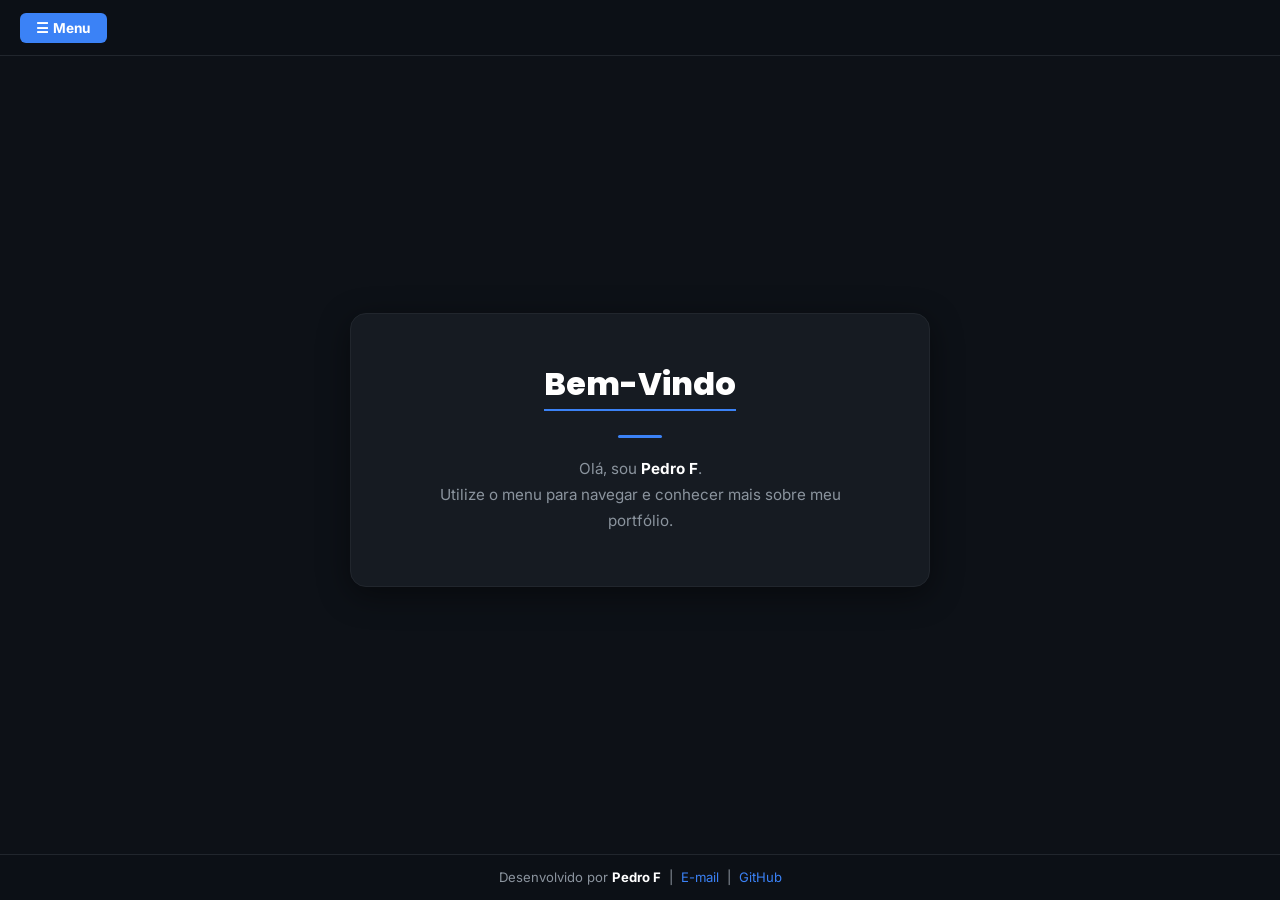
<file: index.html>
<!DOCTYPE html>
<html lang="pt-br">
<head>
    <meta charset="UTF-8">
    <meta name="viewport" content="width=device-width, initial-scale=1.0">
    <title>Pedro F. | Portfólio</title>
    <link rel="preconnect" href="https://fonts.gstatic.com" crossorigin>
    <link href="https://fonts.googleapis.com/css2?family=Inter:wght@400;500;600&family=Poppins:wght@700;800&display=swap" rel="stylesheet">
    <link rel="stylesheet" href="extensao_00.css">
    <style>
        body { 
            display: flex; 
            flex-direction: column; 
            align-items: center;
            min-height: 100vh; 
        }

        #page {
            position: relative;
            z-index: 10;
            flex: 1;
            width: 100%;
            display: flex;
            flex-direction: column;
            align-items: center;
            justify-content: center;
            text-align: center;
            min-height: calc(100vh - var(--header-h) - 80px);
            padding: 24px;
        }

        .bem-vindo {
            background: var(--bg2);
            border: 1px solid var(--bg3);
            border-radius: var(--radius-lg);
            padding: 52px 60px;
            max-width: 580px;
            width: 100%;
            margin: 0 auto;
            text-align: center;
            box-shadow: var(--shadow);
            position: relative;
            z-index: 10;
        }
        .bem-vindo h2 {
            font-family: 'Poppins', sans-serif;
            font-size: 2rem;
            font-weight: 800;
            color: var(--text);
            line-height: 1.15;
        }
        .bem-vindo h2 span { color: var(--accent); }
        .welcome-divider {
            width: 44px; height: 3px;
            background: var(--accent);
            border-radius: 2px;
            margin: 18px auto;
        }
        .bem-vindo p {
            color: var(--muted);
            font-size: 0.95rem;
            line-height: 1.7;
            margin-bottom: 0;
        }

        @media (max-width: 540px) {
            .bem-vindo { padding: 36px 24px; }
            .bem-vindo h2 { font-size: 1.5rem; }
        }
    </style>
</head>
<body>

<div id="overlay"></div>

<aside id="sidebar" aria-label="Menu lateral">
    <div class="sidebar-header">
        <h1>PEDRO H. Carneiro</h1>
        <p class="subtitulo">Estudante de Tecnologia da Informação</p>
    </div>
    <nav class="sidebar-nav">
        <ul>
            <li><a href="sobre00.html" target="_self"><span class="nav-icon"></span>Sobre Mim</a></li>
            <li><a href="habilidades00.html" target="_self"><span class="nav-icon"></span>Habilidades</a></li>
            <li><a href="curiosidades.html" target="_self"><span class="nav-icon"></span>Curiosidades</a></li>
            <li><a href="contato00.html" target="_self"><span class="nav-icon"></span>Contato</a></li>
            <li><a href="calculadora.html" target="_self"><span class="nav-icon"></span>Calculadora</a></li>
        </ul>
    </nav>
    <div class="sidebar-footer">
        <p>Desenvolvido por <strong>Pedro F</strong></p>
        <p style="margin-top:6px;">
            <a href="https://mail.google.com/mail/?view=cm&fs=1&to=pedrofranchim35@gmail.com" target="_blank">E-mail</a>
            &nbsp;|&nbsp;
            <a href="https://github.com/pedrofranchim" target="_blank">GitHub</a>
        </p>
    </div>
</aside>

<header id="topbar">
    <button id="menu-btn" aria-label="Abrir menu" aria-expanded="false" aria-controls="sidebar">
        ☰ Menu
    </button>
</header>

<main id="page">
    <section class="bem-vindo" aria-label="Bem-vindo">
        <h2>Bem-Vindo</h2>
        <div class="welcome-divider"></div>
        <p>
            Olá, sou <strong style="color:var(--text)">Pedro F</strong>.<br>
            Utilize o menu para navegar e conhecer mais sobre meu portfólio.
        </p>
    </section>
</main>

<footer>
    Desenvolvido por <strong>Pedro F</strong> &nbsp;|&nbsp;
    <a href="https://mail.google.com/mail/?view=cm&fs=1&to=pedrofranchim35@gmail.com" target="_blank">E-mail</a>
    &nbsp;|&nbsp;
    <a href="https://github.com/pedrofranchim" target="_blank">GitHub</a>
</footer>

<script src="script.js"></script>
</body>
</html>
</file>
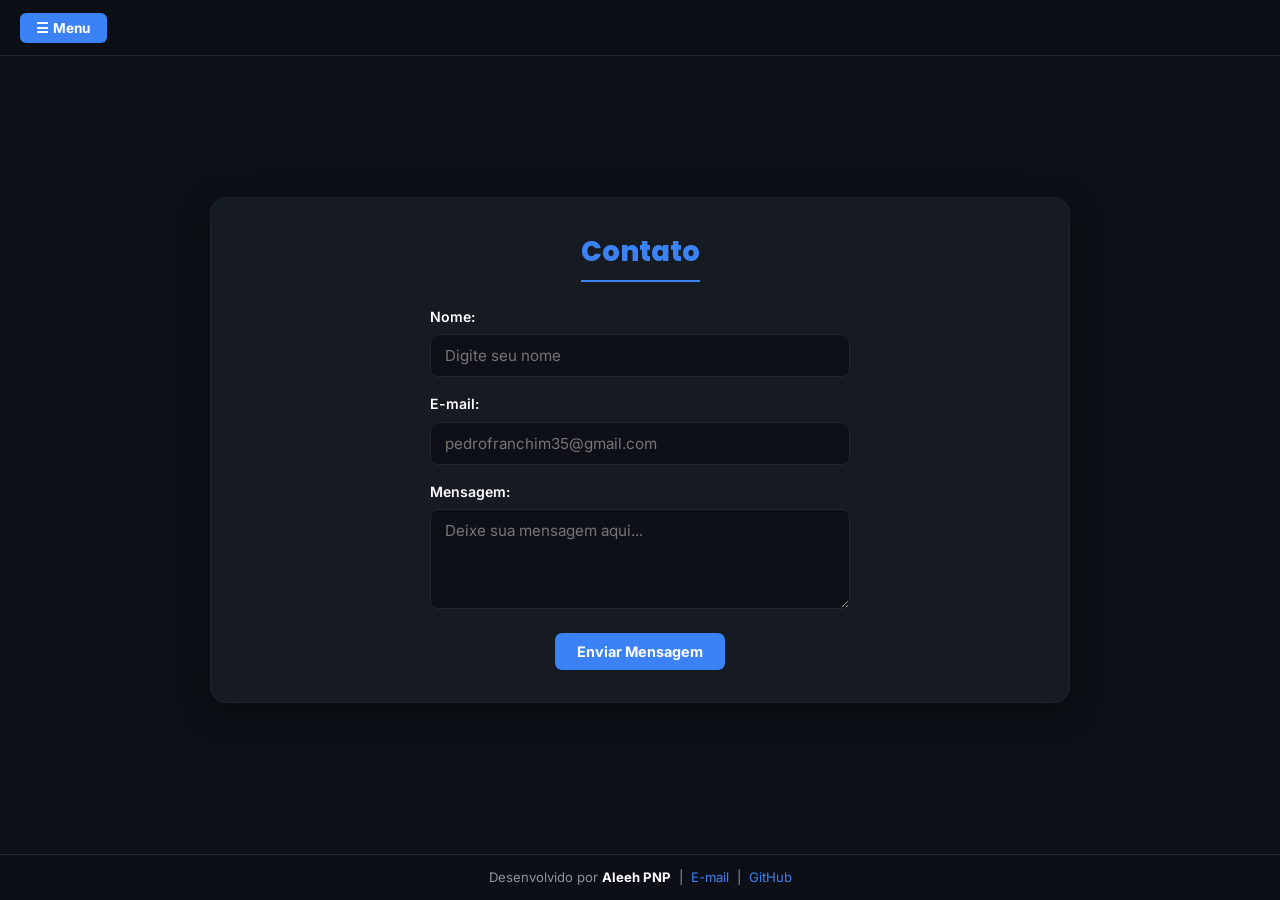
<file: contato00.html>
<!DOCTYPE html>
<html lang="pt-br">
<head>
    <meta charset="UTF-8">
    <meta name="viewport" content="width=device-width, initial-scale=1.0">
    <title>Contato - Pedro F</title>
    <link rel="preconnect" href="https://fonts.googleapis.com">
    <link rel="preconnect" href="https://fonts.gstatic.com" crossorigin>
    <link href="https://fonts.googleapis.com/css2?family=Inter:wght@400;500;600&family=Poppins:wght@700;800&display=swap" rel="stylesheet">
    <link rel="stylesheet" href="extensao_00.css">
</head>
<body class="page-body">

<div id="overlay"></div>

<aside id="sidebar" aria-label="Menu lateral">
    <div class="sidebar-header">
        <h1>Pedro F</h1>
        <p class="subtitulo">Estudante de Tecnologia da Informação</p>
    </div>
    <nav class="sidebar-nav">
        <ul>
            <li><a href="index.html" target="_self"><span class="nav-icon"></span>Início</a></li>
            <li><a href="sobre00.html" target="_self"><span class="nav-icon"></span>Sobre Mim</a></li>
            <li><a href="habilidades00.html" target="_self"><span class="nav-icon"></span>Habilidades</a></li>
            <li><a href="curiosidades.html" target="_self"><span class="nav-icon"></span>Curiosidades</a></li>
            <li><a href="calculadora.html" target="_self"><span class="nav-icon"></span>Calculadora</a></li>
        </ul>
    </nav>
    <div class="sidebar-footer">
        <p>Desenvolvido por <strong>pedro f</strong></p>
        <p style="margin-top:6px;">
            <a href="https://mail.google.com/mail/?view=cm&fs=1&to=pedrofranchim35@gmail.com" target="_blank">E-mail</a>
            &nbsp;|&nbsp;
            <a href="https://github.com/pedrofranchim" target="_blank">GitHub</a>
        </p>
    </div>
</aside>

<header id="topbar">
    <button id="menu-btn" aria-label="Abrir menu" aria-expanded="false" aria-controls="sidebar">
        ☰ Menu
    </button>
</header>

<main class="centralizado">
    <section id="contato">
        <h2>Contato</h2>
        <div id="feedback-mensagem"></div>

        <form id="form-contato" action="#">
            <div class="campo-form">
                <label for="nome">Nome:</label>
                <input type="text" id="nome" name="nome" placeholder="Digite seu nome" required>
            </div>
            <div class="campo-form">
                <label for="email">E-mail:</label>
                <input type="email" id="email" name="email" placeholder="pedrofranchim35@gmail.com" required>
            </div>
            <div class="campo-form">
                <label for="mensagem">Mensagem:</label>
                <textarea id="mensagem" name="mensagem" rows="4" placeholder="Deixe sua mensagem aqui..." required></textarea>
            </div>
            <div style="text-align:center;">
                <button type="submit" id="btn-enviar">Enviar Mensagem</button>
            </div>
        </form>
    </section>
</main>

<footer>
    Desenvolvido por <strong>Aleeh PNP</strong> &nbsp;|&nbsp;
    <a href="https://mail.google.com/mail/?view=cm&fs=1&to=pedrofranchim35@gmail.com" target="_blank">E-mail</a>
    &nbsp;|&nbsp;
    <a href="https://github.com/pedrofranchim" target="_blank">GitHub</a>
</footer>

<script src="script.js"></script>
</body>
</html>
</file>
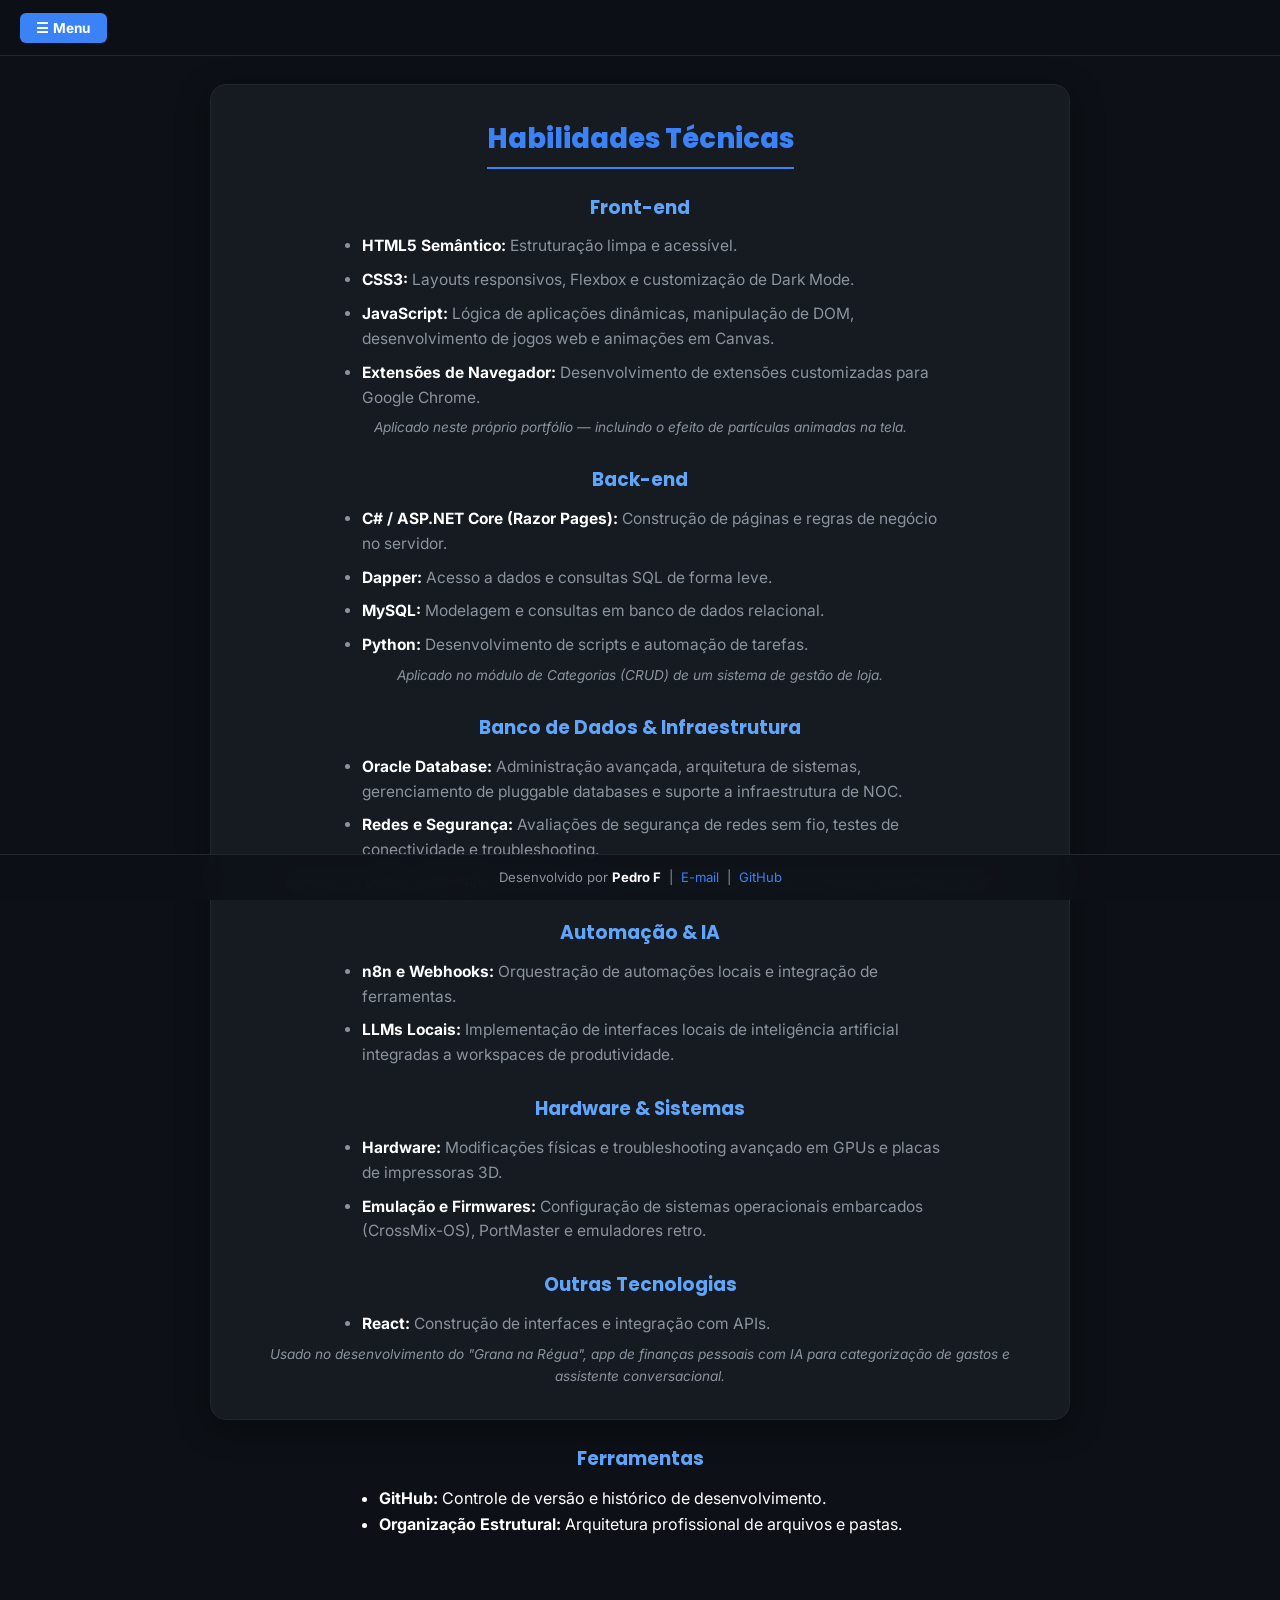
<file: habilidades00.html>
<!DOCTYPE html>
<html lang="pt-br">
<head>
    <meta charset="UTF-8">
    <meta name="viewport" content="width=device-width, initial-scale=1.0">
    <title>Habilidades - Pedro F</title>
    <link rel="preconnect" href="https://fonts.googleapis.com">
    <link rel="preconnect" href="https://fonts.gstatic.com" crossorigin>
    <link href="https://fonts.googleapis.com/css2?family=Inter:wght@400;500;600&family=Poppins:wght@700;800&display=swap" rel="stylesheet">
    <link rel="stylesheet" href="extensao_00.css">
    <style>
        .skill-category { margin-bottom: 26px; }
        .skill-category:last-child { margin-bottom: 0; }
        .skill-note {
            font-size: 0.85rem;
            color: var(--muted);
            font-style: italic;
            text-align: center;
            margin-top: -2px;
        }
    </style>
</head>
<body class="page-body">

<div id="overlay"></div>

<aside id="sidebar" aria-label="Menu lateral">
    <div class="sidebar-header">
        <h1>Pedro F</h1>
        <p class="subtitulo">Estudante de Tecnologia da Informação</p>
    </div>
    <nav class="sidebar-nav">
        <ul>
            <li><a href="index.html" target="_self"><span class="nav-icon"></span>Início</a></li>
            <li><a href="sobre00.html" target="_self"><span class="nav-icon"></span>Sobre Mim</a></li>
            <li><a href="curiosidades.html" target="_self"><span class="nav-icon"></span>Curiosidades</a></li>
            <li><a href="contato00.html" target="_self"><span class="nav-icon"></span>Contato</a></li>
            <li><a href="calculadora.html" target="_self"><span class="nav-icon"></span>Calculadora</a></li>
        </ul>
    </nav>
    <div class="sidebar-footer">
        <p>Desenvolvido por <strong>Pedro F</strong></p>
        <p style="margin-top:6px;">
            <a href="https://mail.google.com/mail/?view=cm&fs=1&to=pedrofranchim35@gmail.com" target="_blank">E-mail</a>
            &nbsp;|&nbsp;
            <a href="https://github.com/pedrofranchim" target="_blank">GitHub</a>
        </p>
    </div>
</aside>

<header id="topbar">
    <button id="menu-btn" aria-label="Abrir menu" aria-expanded="false" aria-controls="sidebar">
        ☰ Menu
    </button>
</header>

<main class="centralizado">
    <section id="habilidades">
    <h2>Habilidades Técnicas</h2>

    <div class="skill-category">
        <h3>Front-end</h3>
        <ul>
            <li><strong>HTML5 Semântico:</strong> Estruturação limpa e acessível.</li>
            <li><strong>CSS3:</strong> Layouts responsivos, Flexbox e customização de Dark Mode.</li>
            <li><strong>JavaScript:</strong> Lógica de aplicações dinâmicas, manipulação de DOM, desenvolvimento de jogos web e animações em Canvas.</li>
            <li><strong>Extensões de Navegador:</strong> Desenvolvimento de extensões customizadas para Google Chrome.</li>
        </ul>
        <p class="skill-note">Aplicado neste próprio portfólio — incluindo o efeito de partículas animadas na tela.</p>
    </div>

    <div class="skill-category">
        <h3>Back-end</h3>
        <ul>
            <li><strong>C# / ASP.NET Core (Razor Pages):</strong> Construção de páginas e regras de negócio no servidor.</li>
            <li><strong>Dapper:</strong> Acesso a dados e consultas SQL de forma leve.</li>
            <li><strong>MySQL:</strong> Modelagem e consultas em banco de dados relacional.</li>
            <li><strong>Python:</strong> Desenvolvimento de scripts e automação de tarefas.</li>
        </ul>
        <p class="skill-note">Aplicado no módulo de Categorias (CRUD) de um sistema de gestão de loja.</p>
    </div>

    <div class="skill-category">
        <h3>Banco de Dados & Infraestrutura</h3>
        <ul>
            <li><strong>Oracle Database:</strong> Administração avançada, arquitetura de sistemas, gerenciamento de pluggable databases e suporte a infraestrutura de NOC.</li>
            <li><strong>Redes e Segurança:</strong> Avaliações de segurança de redes sem fio, testes de conectividade e troubleshooting.</li>
        </ul>
        <p class="skill-note">Aplicado na gestão multiplataforma de banco de dados e sistemas corporativos no Network Operations Center.</p>
    </div>

    <div class="skill-category">
        <h3>Automação & IA</h3>
        <ul>
            <li><strong>n8n e Webhooks:</strong> Orquestração de automações locais e integração de ferramentas.</li>
            <li><strong>LLMs Locais:</strong> Implementação de interfaces locais de inteligência artificial integradas a workspaces de produtividade.</li>
        </ul>
    </div>

    <div class="skill-category">
        <h3>Hardware & Sistemas</h3>
        <ul>
            <li><strong>Hardware:</strong> Modificações físicas e troubleshooting avançado em GPUs e placas de impressoras 3D.</li>
            <li><strong>Emulação e Firmwares:</strong> Configuração de sistemas operacionais embarcados (CrossMix-OS), PortMaster e emuladores retro.</li>
        </ul>
    </div>

    <div class="skill-category">
        <h3>Outras Tecnologias</h3>
        <ul>
            <li><strong>React:</strong> Construção de interfaces e integração com APIs.</li>
        </ul>
        <p class="skill-note">Usado no desenvolvimento do "Grana na Régua", app de finanças pessoais com IA para categorização de gastos e assistente conversacional.</p>
    </div>
</section>

        <div class="skill-category">
            <h3>Ferramentas</h3>
            <ul>
                <li><strong>GitHub:</strong> Controle de versão e histórico de desenvolvimento.</li>
                <li><strong>Organização Estrutural:</strong> Arquitetura profissional de arquivos e pastas.</li>
            </ul>
        </div>
    </section>


<footer>
    Desenvolvido por <strong>Pedro F</strong> &nbsp;|&nbsp;
    <a href="https://mail.google.com/mail/?view=cm&fs=1&to=pedrofranchim35@gmail.com" target="_blank">E-mail</a>
    &nbsp;|&nbsp;
    <a href="https://github.com/pedrofranchim" target="_blank">GitHub</a>
</footer>

<script src="script.js"></script>
</body>
</html>
</file>
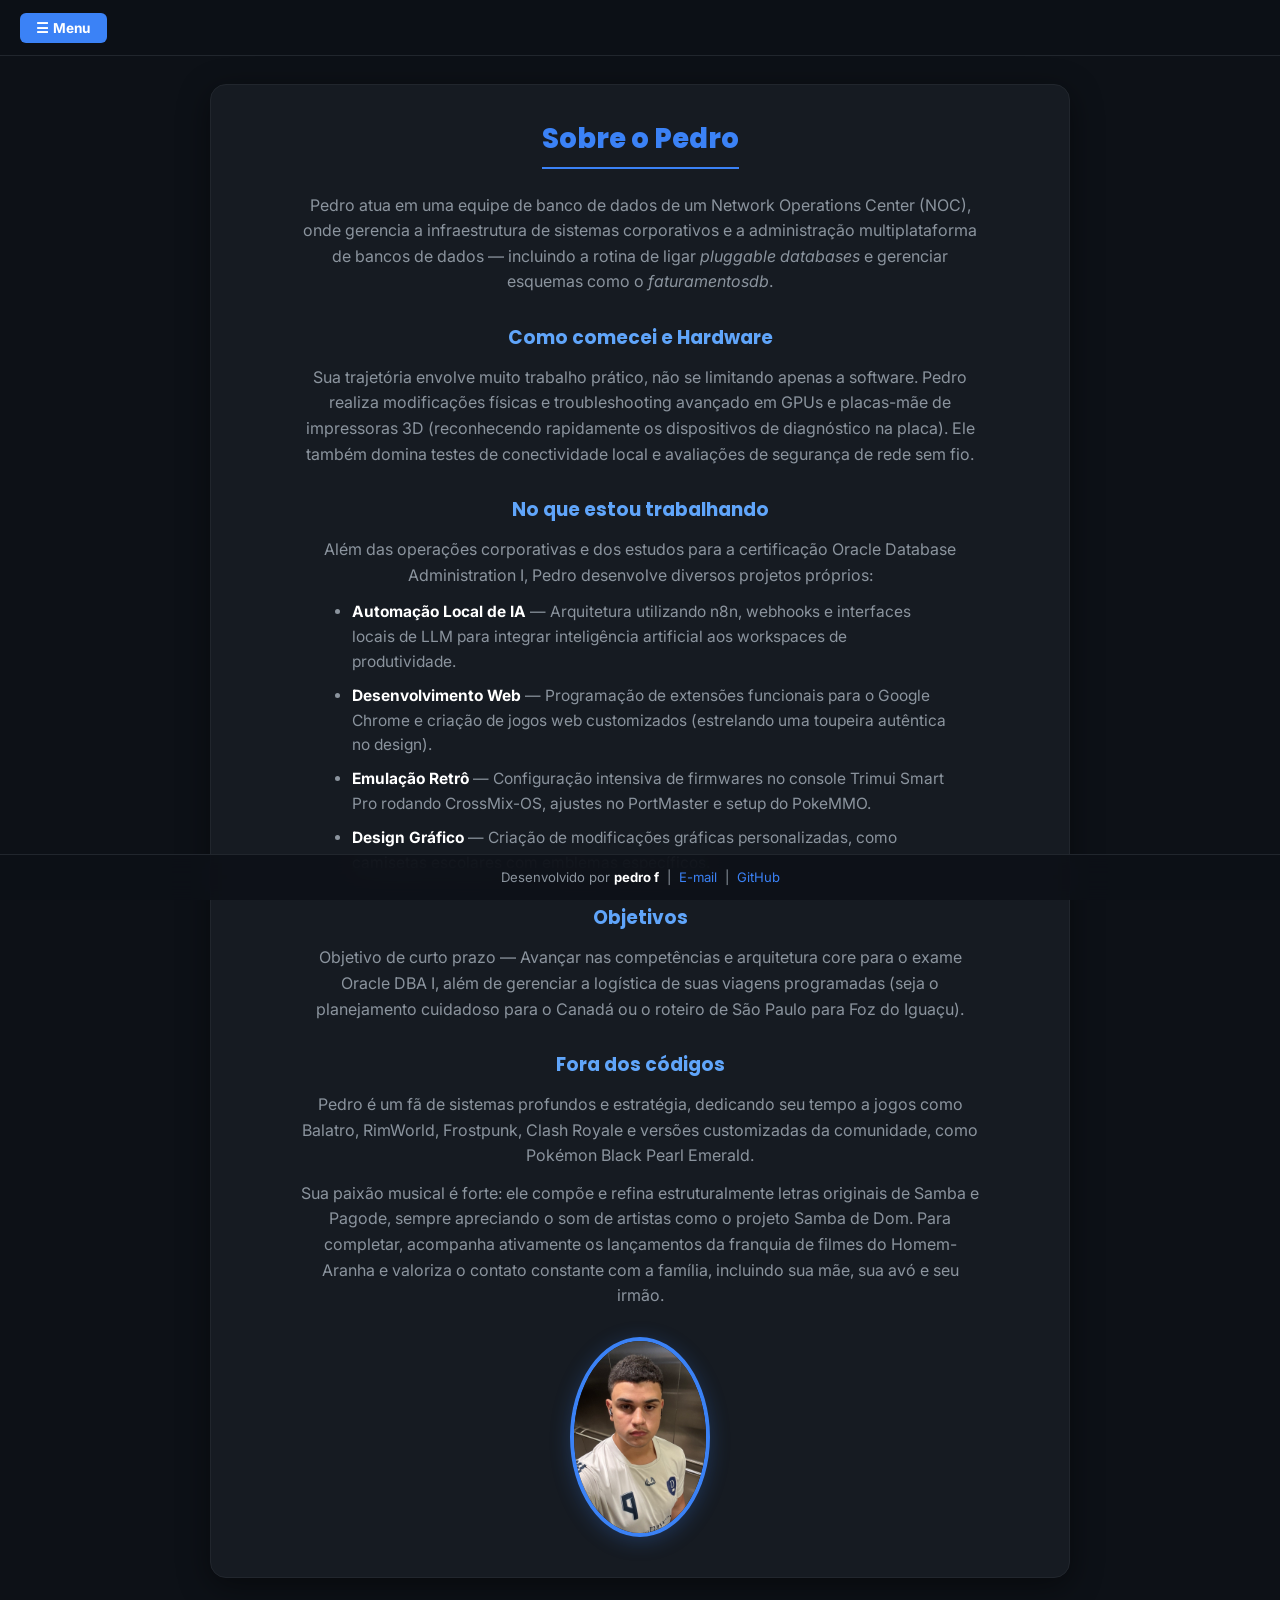
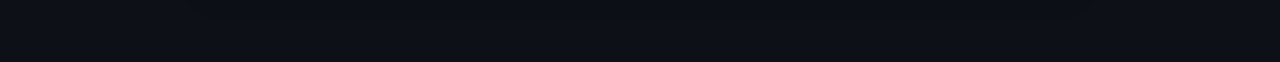
<file: sobre00.html>
<!DOCTYPE html>
<html lang="pt-br">
<head>
    <meta charset="UTF-8">
    <meta name="viewport" content="width=device-width, initial-scale=1.0">
    <title>Sobre Mim - Pedro F</title>
    <link rel="preconnect" href="https://fonts.googleapis.com">
    <link rel="preconnect" href="https://fonts.gstatic.com" crossorigin>
    <link href="https://fonts.googleapis.com/css2?family=Inter:wght@400;500;600&family=Poppins:wght@700;800&display=swap" rel="stylesheet">
    <link rel="stylesheet" href="extensao_00.css">
    <style>
        .sobre-bloco { margin-top: 28px; }
        .avatar-placeholder {
            display: flex;
            align-items: center;
            justify-content: center;
            margin: 28px auto 8px;
            width: 140px;
            height: 140px;
            border-radius: 50%;
            background: var(--bg3);
            border: 4px solid var(--accent);
            box-shadow: 0 4px 20px rgba(59,130,246,0.25);
            font-family: 'Poppins', sans-serif;
            font-weight: 800;
            font-size: 2.2rem;
            color: var(--accent);
        }
        .lista-projetos {
            list-style: disc;
            padding-left: 22px;
            max-width: 620px;
            margin: 12px auto 0;
            text-align: left;
        }
        .lista-projetos li { color: var(--muted); margin-bottom: 9px; font-size: 0.97rem; }
        .lista-projetos li strong { color: var(--text); }
    </style>
</head>
<body class="page-body">

<div id="overlay"></div>

<aside id="sidebar" aria-label="Menu lateral">
    <div class="sidebar-header">
        <h1>Pedro F</h1>
        <p class="subtitulo">Estudante de Tecnologia da Informação</p>
    </div>
    <nav class="sidebar-nav">
        <ul>
            <li><a href="index.html" target="_self"><span class="nav-icon"></span>Início</a></li>
            <li><a href="habilidades00.html" target="_self"><span class="nav-icon"></span>Habilidades</a></li>
            <li><a href="curiosidades.html" target="_self"><span class="nav-icon"></span>Curiosidades</a></li>
            <li><a href="contato00.html" target="_self"><span class="nav-icon"></span>Contato</a></li>
            <li><a href="calculadora.html" target="_self"><span class="nav-icon"></span>Calculadora</a></li>
        </ul>
    </nav>
    <div class="sidebar-footer">
        <p>Desenvolvido por <strong>Pedro F</strong></p>
        <p style="margin-top:6px;">
            <a href="https://mail.google.com/mail/?view=cm&fs=1&to=pedrofranchim35@gmail.com" target="_blank">E-mail</a>
            &nbsp;|&nbsp;
            <a href="https://github.com/pedrofranchim" target="_blank">GitHub</a>
        </p>
    </div>
</aside>

<header id="topbar">
    <button id="menu-btn" aria-label="Abrir menu" aria-expanded="false" aria-controls="sidebar">
        ☰ Menu
    </button>
</header>

<main class="centralizado">
    <section id="sobre">
        <h2>Sobre o Pedro</h2>
        <p>Pedro atua em uma equipe de banco de dados de um Network Operations Center (NOC), onde gerencia a infraestrutura de sistemas corporativos e a administração multiplataforma de bancos de dados — incluindo a rotina de ligar <em>pluggable databases</em> e gerenciar esquemas como o <em>faturamentosdb</em>.</p>

        <div class="sobre-bloco">
            <h3>Como comecei e Hardware</h3>
            <p>Sua trajetória envolve muito trabalho prático, não se limitando apenas a software. Pedro realiza modificações físicas e troubleshooting avançado em GPUs e placas-mãe de impressoras 3D (reconhecendo rapidamente os dispositivos de diagnóstico na placa). Ele também domina testes de conectividade local e avaliações de segurança de rede sem fio.</p>
        </div>

        <div class="sobre-bloco">
            <h3>No que estou trabalhando</h3>
            <p>Além das operações corporativas e dos estudos para a certificação Oracle Database Administration I, Pedro desenvolve diversos projetos próprios:</p>
            <ul class="lista-projetos">
                <li><strong>Automação Local de IA</strong> — Arquitetura utilizando n8n, webhooks e interfaces locais de LLM para integrar inteligência artificial aos workspaces de produtividade.</li>
                <li><strong>Desenvolvimento Web</strong> — Programação de extensões funcionais para o Google Chrome e criação de jogos web customizados (estrelando uma toupeira autêntica no design).</li>
                <li><strong>Emulação Retrô</strong> — Configuração intensiva de firmwares no console Trimui Smart Pro rodando CrossMix-OS, ajustes no PortMaster e setup do PokeMMO.</li>
                <li><strong>Design Gráfico</strong> — Criação de modificações gráficas personalizadas, como camisetas escolares com emblemas específicos.</li>
            </ul>
        </div>

        <div class="sobre-bloco">
            <h3>Objetivos</h3>
            <p>Objetivo de curto prazo — Avançar nas competências e arquitetura core para o exame Oracle DBA I, além de gerenciar a logística de suas viagens programadas (seja o planejamento cuidadoso para o Canadá ou o roteiro de São Paulo para Foz do Iguaçu).</p>
        </div>

        <div class="sobre-bloco">
            <h3>Fora dos códigos</h3>
            <p>Pedro é um fã de sistemas profundos e estratégia, dedicando seu tempo a jogos como Balatro, RimWorld, Frostpunk, Clash Royale e versões customizadas da comunidade, como Pokémon Black Pearl Emerald.</p>
            <p>Sua paixão musical é forte: ele compõe e refina estruturalmente letras originais de Samba e Pagode, sempre apreciando o som de artistas como o projeto Samba de Dom. Para completar, acompanha ativamente os lançamentos da franquia de filmes do Homem-Aranha e valoriza o contato constante com a família, incluindo sua mãe, sua avó e seu irmão.</p>
        </div>
        
        <img class="foto-perfil" src="pedro.jpg" alt="pedrin">
    </section>
</main>

<footer>
    Desenvolvido por <strong>pedro f</strong> &nbsp;|&nbsp;
    <a href="https://mail.google.com/mail/?view=cm&fs=1&to=pedrofranchim35@gmail.com" target="_blank">E-mail</a>
    &nbsp;|&nbsp;
    <a href="https://github.com/pedrofranchim" target="_blank">GitHub</a>
</footer>

<script src="script.js"></script>
</body>
</html>
</file>
<file: extensao_00.css>
:root {
    --bg:          #0d1117;
    --bg2:         #161b22;
    --bg3:         #21262d;
    --accent:      #3b82f6;
    --accent-dim:  rgba(59, 130, 246, 0.18);
    --text:        #ffffff;
    --muted:       #8b949e;
    --border:      #353535;
    --success:     #10b981;
    --sidebar-w:   260px;
    --header-h:    56px;
    --radius:      12px;
    --radius-lg:   16px;
    --shadow:      0 8px 32px rgba(0,0,0,0.45);
    --transition:  0.22s ease;
}

/* ─── Reset ────────────────────────────────────────────── */
*, *::before, *::after { box-sizing: border-box; margin: 0; padding: 0; }

html, body {
    min-height: 100vh;
    background: var(--bg);
    color: var(--text);
    font-family: 'Inter', Tahoma, Geneva, Verdana, sans-serif;
    line-height: 1.6;
    overflow-x: hidden;
}

#particle-canvas {
    position: fixed;
    top: 0; left: 0;
    width: 100%; height: 100%;
    pointer-events: none;
    z-index: 0;
}

#overlay {
    display: none;
    position: fixed;
    inset: 0;
    background: rgba(0,0,0,0.55);
    z-index: 90;
}
#overlay.visible { display: block; }

#sidebar {
    position: fixed;
    top: 0; left: 0;
    width: var(--sidebar-w);
    height: 100%;
    background: var(--bg2);
    border-right: 1px solid var(--bg3);
    display: flex;
    flex-direction: column;
    z-index: 100;
    transform: translateX(calc(-1 * var(--sidebar-w)));
    transition: transform 0.32s cubic-bezier(.4,0,.2,1);
}
#sidebar.open { transform: translateX(0); }

.sidebar-header {
    padding: 28px 24px 20px;
    border-bottom: 1px solid var(--bg3);
}
.sidebar-header h1 {
    font-family: 'Poppins', sans-serif;
    font-size: 1.1rem;
    font-weight: 800;
    color: var(--accent);
    line-height: 1.2;
}
.sidebar-header .subtitulo {
    font-size: 0.7rem;
    color: var(--muted);
    margin-top: 4px;
    letter-spacing: 0.04em;
}

.sidebar-nav {
    flex: 1;
    padding: 12px 0;
    overflow-y: auto;
}
.sidebar-nav ul { list-style: none; }
.sidebar-nav li a {
    display: flex;
    align-items: center;
    gap: 12px;
    padding: 13px 24px;
    color: var(--text);
    text-decoration: none;
    font-size: 0.9rem;
    font-weight: 500;
    border-left: 3px solid transparent;
    transition: background var(--transition), border-color var(--transition), color var(--transition);
}
.sidebar-nav li a:hover,
.sidebar-nav li a:focus {
    background: var(--accent-dim);
    border-left-color: var(--accent);
    color: var(--accent);
    outline: none;
}
.sidebar-nav li a .nav-icon {
    font-size: 1rem;
    width: 20px;
    text-align: center;
    opacity: 0.8;
}

.sidebar-footer {
    padding: 14px 24px;
    border-top: 1px solid var(--bg3);
    font-size: 0.72rem;
    color: var(--muted);
    text-align: center;
}
.sidebar-footer a { color: var(--accent); text-decoration: none; }
.sidebar-footer a:hover { text-decoration: underline; }

#topbar {
    position: fixed;
    top: 0; left: 0; right: 0;
    height: var(--header-h);
    background: rgba(13, 17, 23, 0.88);
    backdrop-filter: blur(14px);
    -webkit-backdrop-filter: blur(14px);
    border-bottom: 1px solid var(--bg3);
    display: flex;
    align-items: center;
    padding: 0 20px;
    z-index: 80;
}

#menu-btn {
    background: var(--accent);
    color: #fff;
    border: none;
    border-radius: 6px;
    padding: 7px 16px;
    font-size: 0.85rem;
    font-weight: 700;
    cursor: pointer;
    display: flex;
    align-items: center;
    gap: 7px;
    letter-spacing: 0.02em;
    transition: background var(--transition), transform 0.15s;
}
#menu-btn:hover  { background: #2563eb; transform: scale(1.04); }
#menu-btn:active { transform: scale(0.97); }

body.page-body {
    padding-top: calc(var(--header-h) + 28px);
    padding-bottom: 60px;
    display: flex;
    flex-direction: column;
    align-items: center;
}

main {
    position: relative;
    z-index: 10;
    width: 100%;
    max-width: 900px;
    padding: 0 20px;
    display: flex;
    flex-direction: column;
    align-items: center;
    flex: 1;
}

main.centralizado { justify-content: center; }

section {
    background: var(--bg2);
    border: 1px solid var(--bg3);
    margin-bottom: 24px;
    padding: 2rem;
    width: 100%;
    border-radius: var(--radius-lg);
    box-shadow: var(--shadow);
    position: relative;
    z-index: 10;
}

h2 {
    font-family: 'Poppins', sans-serif;
    color: var(--accent);
    border-bottom: 2px solid var(--accent);
    display: table;
    margin: 0 auto 24px;
    padding-bottom: 6px;
    font-size: 1.7rem;
    font-weight: 800;
}

h3 {
    color: #60a5fa;
    margin-bottom: 12px;
    text-align: center;
    font-family: 'Poppins', sans-serif;
}

p { margin-bottom: 12px; color: var(--muted); font-size: 1rem; }
p:last-child { margin-bottom: 0; }

strong { color: var(--text); }

footer {
    position: fixed;
    bottom: 0; left: 0; right: 0;
    z-index: 10;
    background: rgba(13, 17, 23, 0.88);
    backdrop-filter: blur(14px);
    -webkit-backdrop-filter: blur(14px);
    text-align: center;
    padding: 12px 20px;
    font-size: 0.82rem;
    color: var(--muted);
    border-top: 1px solid var(--bg3);
    width: 100%;
}
footer a { color: var(--accent); text-decoration: none; transition: color var(--transition); }
footer a:hover { color: #60a5fa; }

.campo-form {
    margin-bottom: 16px;
    text-align: left;
    max-width: 420px;
    margin-left: auto;
    margin-right: auto;
}
.campo-form label {
    display: block;
    margin-bottom: 6px;
    font-weight: 600;
    font-size: 0.88rem;
    color: var(--text);
}
.campo-form input,
.campo-form textarea,
.campo-form select {
    font-family: 'Inter', sans-serif;
    width: 100%;
    padding: 11px 14px;
    border-radius: 8px;
    border: 1px solid var(--bg3);
    background: var(--bg);
    color: var(--text);
    font-size: 0.95rem;
    transition: border-color var(--transition);
}
.campo-form input:focus,
.campo-form textarea:focus,
.campo-form select:focus {
    outline: none;
    border-color: var(--accent);
}

button {
    background: var(--accent);
    color: #fff;
    border: none;
    padding: 10px 22px;
    font-size: 0.9rem;
    font-weight: 700;
    border-radius: 7px;
    cursor: pointer;
    transition: background var(--transition), transform 0.15s;
    font-family: 'Inter', sans-serif;
}
button:hover  { background: #2563eb; transform: translateY(-1px); }
button:active { transform: translateY(0); }

#sobre { text-align: center; }
#sobre p { text-align: center; max-width: 680px; margin-left: auto; margin-right: auto; }

.foto-perfil {
    display: block;
    margin: 28px auto 8px;
    width: 140px;
    height: 200px;
    border-radius: 50%;
    object-fit: cover;
    border: 4px solid var(--accent);
    box-shadow: 0 4px 20px rgba(59,130,246,0.25);
}

#habilidades ul,
#competencias ul {
    list-style: disc;
    padding-left: 22px;
    max-width: 600px;
    margin: 0 auto;
}
#habilidades li,
#competencias li {
    margin-bottom: 9px;
    color: var(--muted);
    font-size: 0.97rem;
}
#habilidades li strong,
#competencias li strong { color: var(--text); }

.card-curiosidade {
    background: var(--bg);
    border: 1px solid var(--bg3);
    border-radius: var(--radius);
    padding: 20px;
    margin-bottom: 20px;
}
.card-curiosidade:last-child { margin-bottom: 0; }
.card-curiosidade p { text-align: center; }

.img-curiosidade {
    display: block;
    margin: 18px auto;
    width: 100%;
    max-width: 440px;
    height: 260px;
    object-fit: cover;
    border-radius: var(--radius);
    border: 2px solid var(--accent);
}

.link-curiosidade {
    color: var(--accent);
    text-decoration: none;
    font-weight: 700;
    display: block;
    text-align: center;
    margin-bottom: 18px;
    transition: color var(--transition);
    font-size: 0.95rem;
}
.link-curiosidade:hover { color: #dbeafe; text-decoration: underline; }

.caixa-calculadora {
    background: var(--bg);
    border: 1px solid var(--bg3);
    border-radius: var(--radius);
    padding: 24px;
    max-width: 420px;
    margin: 0 auto;
}

#resultado-calculadora {
    margin-top: 18px;
    font-size: 1.15rem;
    font-weight: 700;
    color: var(--accent);
    min-height: 28px;
    text-align: center;
}

.alerta-sucesso {
    background: var(--success);
    color: #fff;
    padding: 10px 16px;
    border-radius: 6px;
    margin-bottom: 14px;
    font-weight: 700;
    text-align: center;
    font-size: 0.92rem;
}
.alerta-erro {
    background: var(--accent);
    color: #fff;
    padding: 10px 16px;
    border-radius: 6px;
    margin-bottom: 14px;
    font-weight: 700;
    text-align: center;
    font-size: 0.92rem;
}

@media (max-width: 540px) {
    h2 { font-size: 1.35rem; }
    section { padding: 1.25rem; }
    body.page-body { padding-top: calc(var(--header-h) + 16px); }
}
</file>
